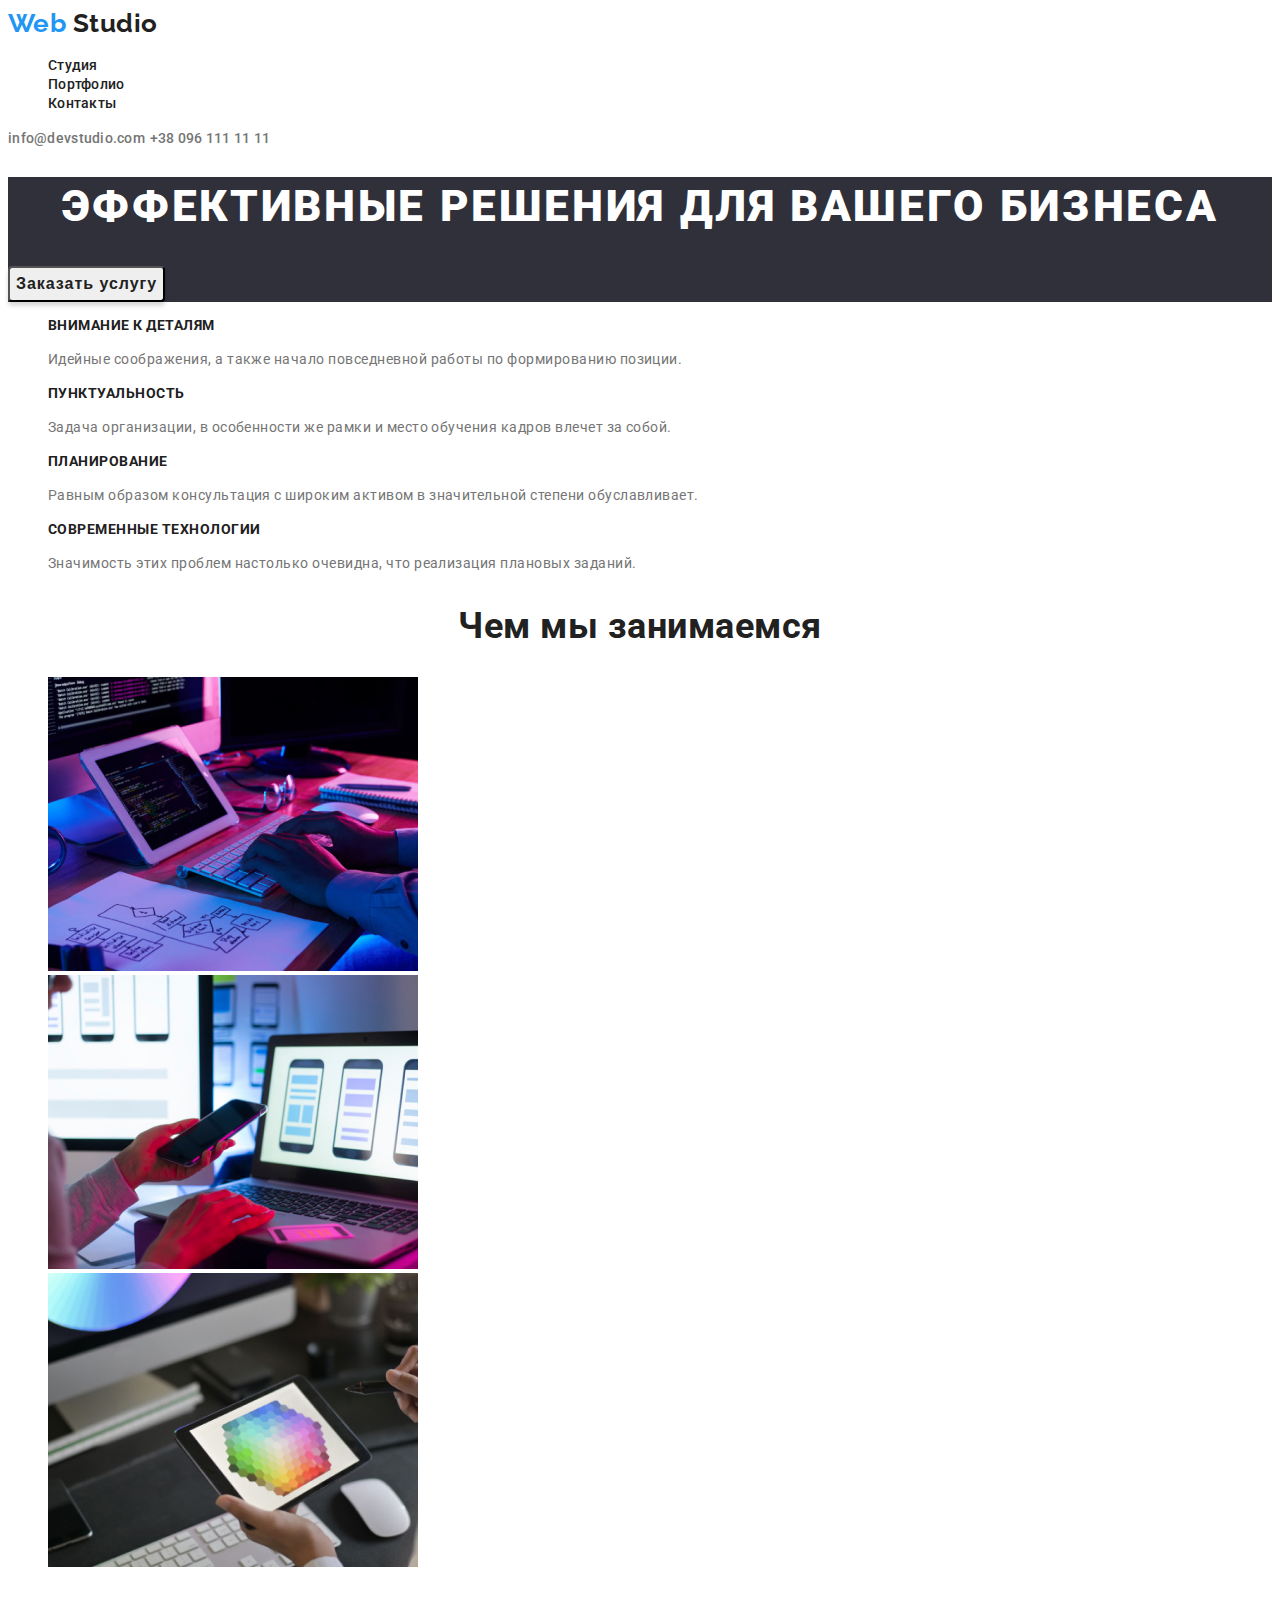
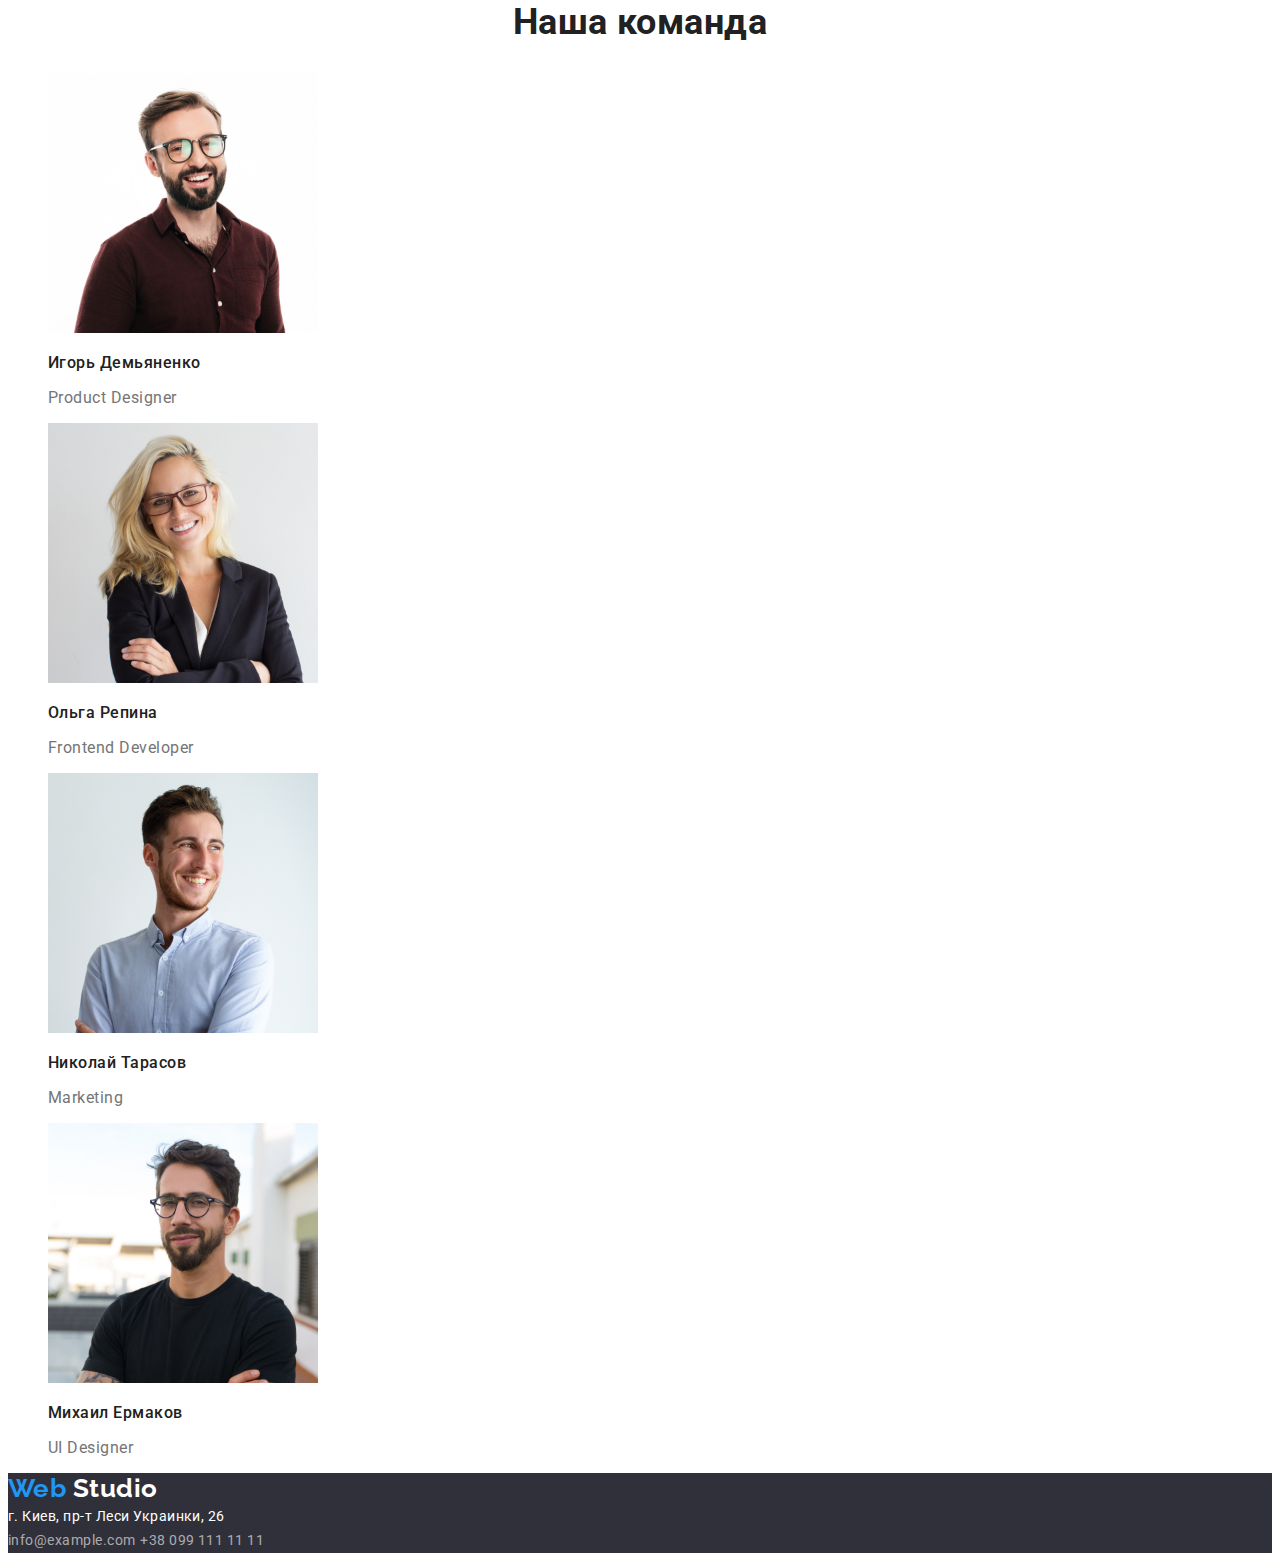
<file: index.html>
<!DOCTYPE html>
<html lang="ru">
<head>
    <meta charset="UTF-8">
    <meta name="viewport" content="width=device-width, initial-scale=1.0">
    <title>Document</title>
    <link rel="preconnect" href="https://fonts.gstatic.com">
    <link href="https://fonts.googleapis.com/css2?family=Raleway:wght@700&family=Roboto:wght@400;500;700&display=swap"
    rel="stylesheet">
    <link rel="stylesheet" href="./css/style.css">
</head>
<body>
<!--Шапка сайта-->   
    <header>
        <nav>
            <a href="index.html" class="logo">
                <span class="logo-accent">Web</span>
                <span>Studio</span></a>
            <ul class="site-nav">
                <li><a href="./index.html" class="link current">Студия</a></li>
                <li><a href="./portfolio.html" class="link">Портфолио</a></li>
                <li><a href="#" class="link">Контакты</a></li>
            </ul>
        </nav>
            <address class="address-nav">
                <a href="mailto:info@devstudio.com">info@devstudio.com</a>
                <a href="tel:+380961111111">+38 096 111 11 11</a>
            </address>
            
        

    </header>
    <main>
<!--Верхняя секция-->        
        <section class="hero">
            <h1>Эффективные решения для вашего бизнеса</h1>
            <button type="button" class="button">Заказать услугу</button>
        </section>
<!--Секция особенностей-->        
        <section class="section">
            <h2 class="visually-hidden">Особенности</h2>
            <ul class="features">
                <li><h3>Внимание к деталям</h3>
                <p>Идейные соображения, а также начало повседневной работы по формированию позиции.</p></li>
                <li><h3>Пунктуальность</h3>
                <p>Задача организации, в особенности же рамки и место обучения кадров влечет за собой.</p></li>
                <li><h3>Планирование</h3>
                <p>Равным образом консультация с широким активом в значительной степени обуславливает.</p></li>
                <li><h3>Современные технологии</h3>
                <p>Значимость этих проблем настолько очевидна, что реализация плановых заданий.</p></li>
            </ul>
        </section>
<!--Секция сфер деятельности-->
        <section class="section">
            <h2 class="section-title">Чем мы занимаемся</h2>
            <ul>
                <li><img src="./images/coding.jpg" alt="Разработка веб" width="370" height="294"></li>
                <li><img src="./images/mobileaps.jpg" alt="Адаптивность" width="370" height="294"></li>
                <li><img src="./images/interface.jpg" alt="Адаптивность" width="370" height="294"></li>

            </ul>
        </section>     
<!--Секция наша команда-->   
        <section class="section">
            <h2 class="section-title">Наша команда</h2>
            <ul class="team">
                <li><img src="./images/igor.jpg" alt="дизайнер продукта" width="270" height="260">
                    <h3>Игорь Демьяненко</h3>
                    <p>Product Designer</p>
                </li>
                <li><img src="./images/olga.jpg" alt="фронтенд-разработчик" width="270" height="260">
                    <h3>Ольга Репина</h3>
                    <p>Frontend Developer</p>
                </li>
                <li><img src="./images/nikola.jpg" alt="маркетинг" width="270" height="260">
                    <h3>Николай Тарасов</h3>
                    <p>Marketing</p>
                </li>
                <li><img src="./images/miho.jpg" alt="дизайнер интерфейса" width="270" height="260">
                    <h3>Михаил Ермаков</h3>
                    <p>UI Designer</p>
                </li>
            </ul>
        </section>
    </main>
<!--Подвал-->    
    <footer class="footer">
        <a href="index.html" class="logo">
            <span class="logo-accent">Web</span>
            <span class="logo-regular">Studio</span></a>
        <address class="address-footer">
            
            <a class="address-map" href="https://goo.gl/maps/RxFBM79pDtVXAwZK7">г. Киев, пр-т Леси Украинки, 26 <br></a>
            <a class="addres-mailto" href="mailto:info@example.com">info@example.com</a>
            <a class="addres-tel" href="tel:+380991111111">+38 099 111 11 11</a>
        </address>
    </footer>
</body>
</html>
</file>
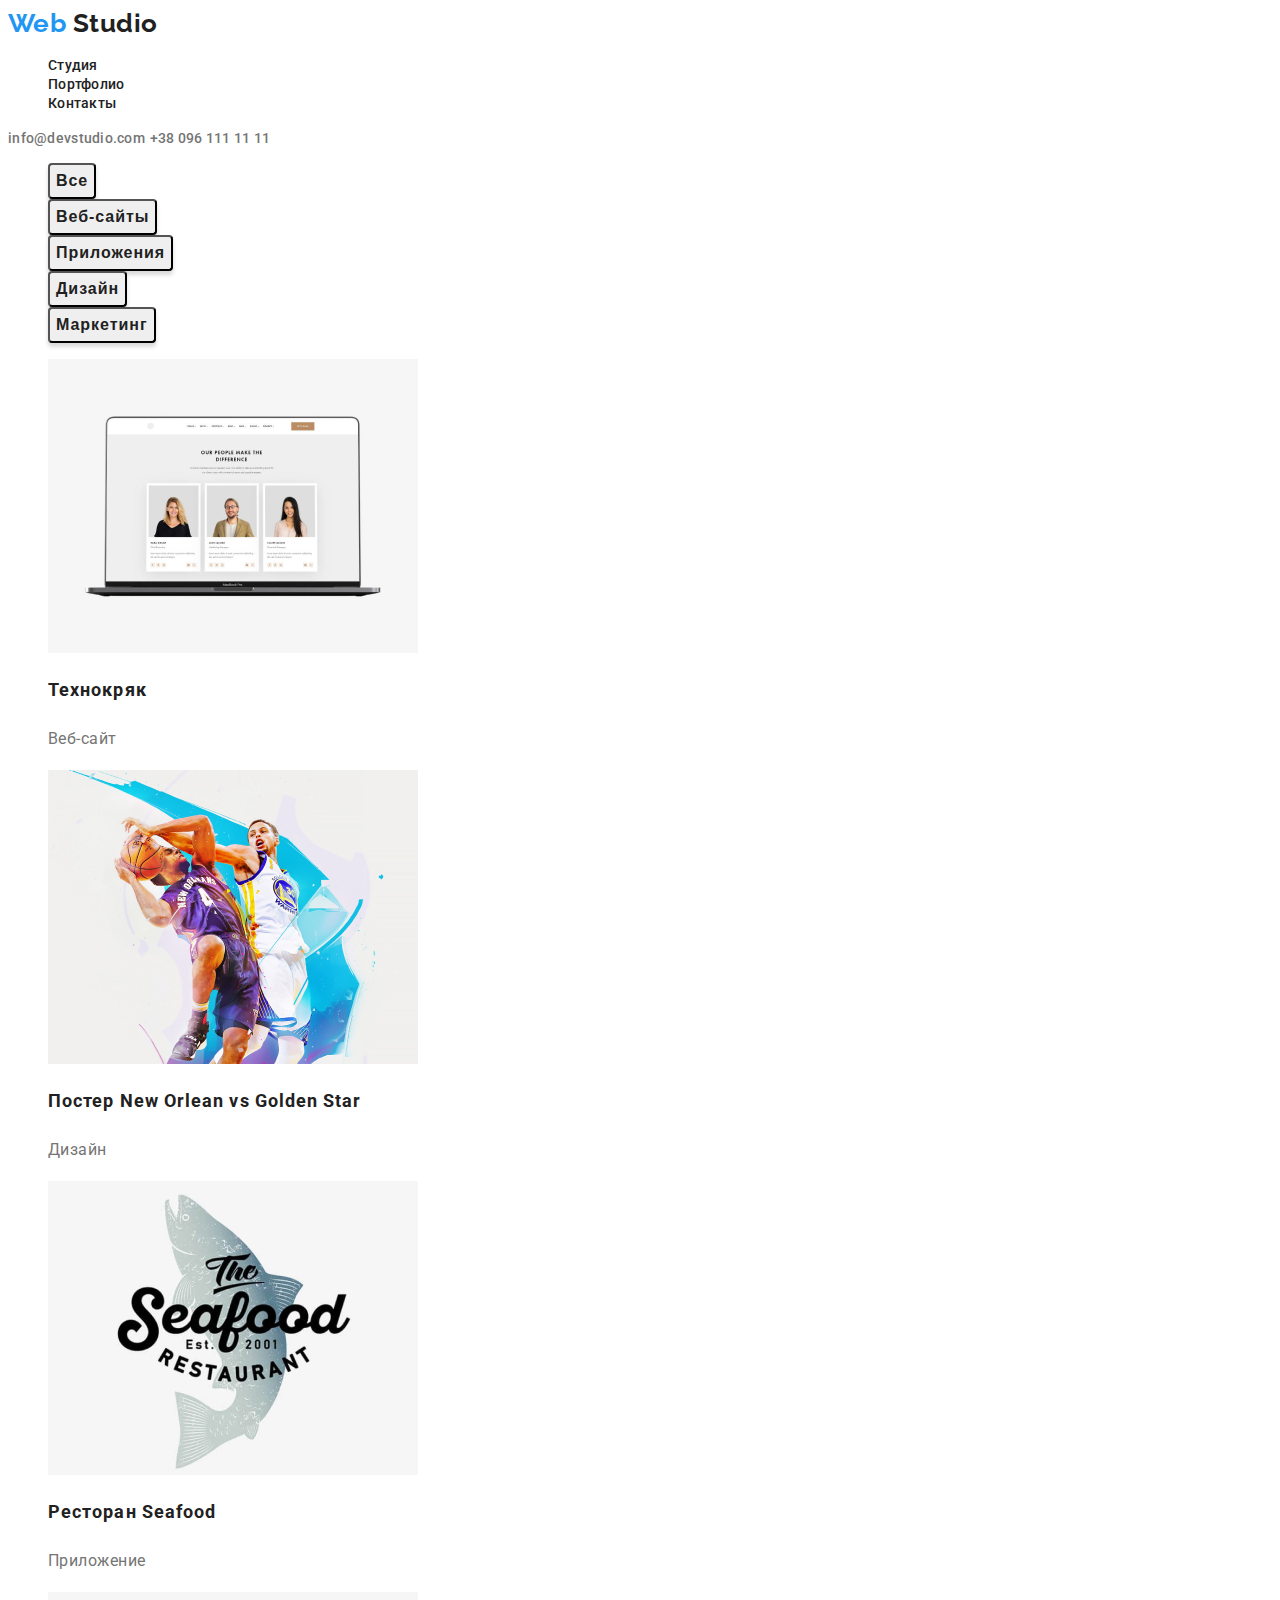
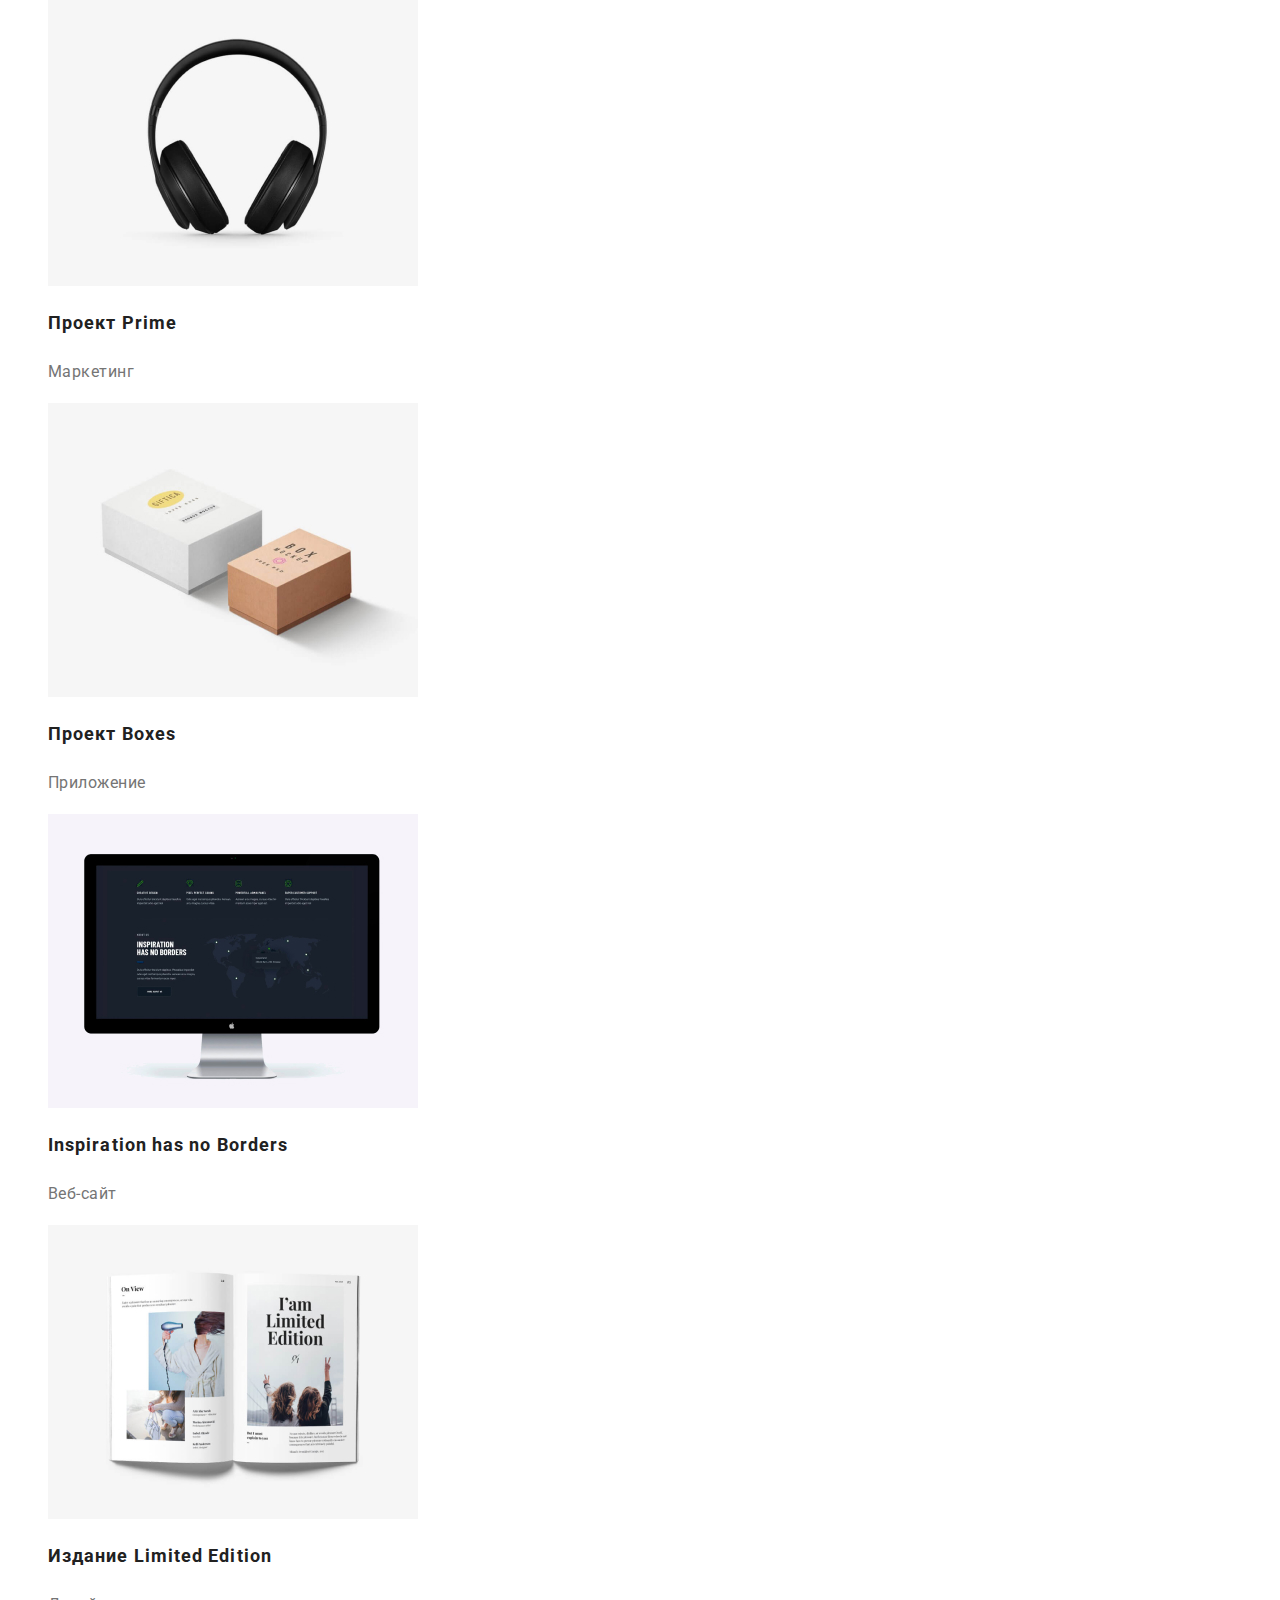
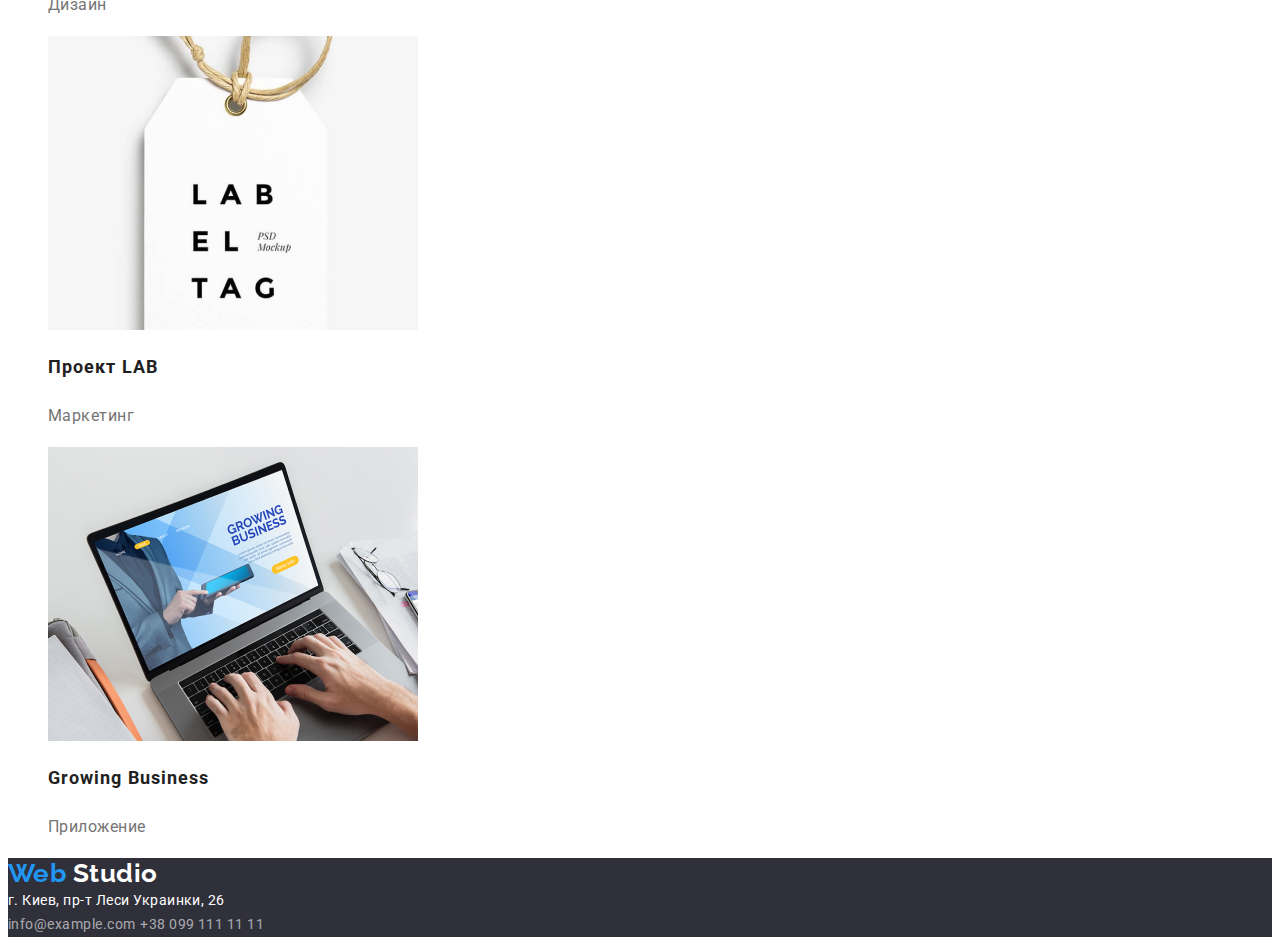
<file: portfolio.html>
<!DOCTYPE html>
<html lang="ru">

<head>
    <meta charset="UTF-8">
    <meta name="viewport" content="width=device-width, initial-scale=1.0">
    <title>Document</title>
    <link rel="preconnect" href="https://fonts.gstatic.com">
    <link href="https://fonts.googleapis.com/css2?family=Raleway:wght@700&family=Roboto:wght@400;500;700&display=swap"
        rel="stylesheet">
    <link rel="stylesheet" href="./css/style.css">
</head>

<body>
    <!--Шапка сайта-->
    <header>
        <nav>
            <a href="portfolio.html" class="logo">
                <span class="logo-accent">Web</span>
                <span>Studio</span></a>
            <ul class="site-nav">
                <li><a href="./index.html" class="link">Студия</a></li>
                <li><a href="./portfolio.html" class="link current">Портфолио</a></li>
                <li><a href="#" class="link">Контакты</a></li>
            </ul>
        </nav>
        <address class="address-nav">
            <a href="mailto:info@devstudio.com">info@devstudio.com</a>
            <a href="tel:+380961111111">+38 096 111 11 11</a>
        </address>



    </header>
    <main>
        <section class="examples-works">
            <h1 class="visually-hidden">Портфолио</h1>
    <ul>
        <li><button type="button" class="button">Все</button></li>
        <li><button type="button" class="button">Веб-сайты</button></li>
        <li><button type="button" class="button">Приложения</button></li>
        <li><button type="button" class="button">Дизайн</button></li>
        <li><button type="button" class="button">Маркетинг</button></li>
    </ul>
    <ul>
        <li>
            <img src="./images/img-port1.jpg" alt="Ноутбук">
            <h2>Технокряк</h2>
            <p>Веб-сайт</p>
        </li>
        <li>
            <img src="./images/img-port2.jpg" alt="<Баскетбол">
            <h2>Постер New Orlean vs Golden Star</h2>
            <p>Дизайн</p>
        </li>
        <li>
            <img src="./images/img-port3.jpg" alt="Ресторан Seafood">
            <h2>Ресторан Seafood</h2>
            <p>Приложение</p>
        </li>
        <li>
            <img src="./images/img-port4.jpg" alt="Наушнки">
            <h2>Проект Prime</h2>
            <p>Маркетинг</p>
        </li>
        <li>
            <img src="./images/img-port5.jpg" alt="Коробки">
            <h2>Проект Boxes</h2>
            <p>Приложение</p>
        </li>
        <li>
            <img src="./images/img-port6.jpg" alt="Дизайн на мониторе">
            <h2>Inspiration has no Borders</h2>
            <p>Веб-сайт</p>
        </li>
        <li>
            <img src="./images/img-port7.jpg" alt="Лимитированая книга">
            <h2>Издание Limited Edition</h2>
            <p>Дизайн</p>
        </li>
        <li>
            <img src="./images/img-port8.jpg" alt="Tag метки">
            <h2>Проект LAB</h2>
            <p>Маркетинг</p>
        </li>
        <li>
            <img src="./images/img-port9.jpg" alt="Приложение на ноутбуке">
            <h2>Growing Business</h2>
            <p>Приложение</p>
        </li>

    </ul>
        </section>
    </main>
    <!--Подвал-->
    <footer class="footer">
        <a href="index.html" class="logo">
            <span class="logo-accent">Web</span>
            <span class="logo-regular">Studio</span></a>
        <address class="address-footer">
    
            <a class="address-map" href="https://goo.gl/maps/RxFBM79pDtVXAwZK7">г. Киев, пр-т Леси Украинки, 26 <br></a>
            <a class="addres-mailto" href="mailto:info@example.com">info@example.com</a>
            <a class="addres-tel" href="tel:+380991111111">+38 099 111 11 11</a>
        </address>
    </footer>
    </body>
    
    </html>
</file>
<file: css/style.css>
/* цвет основного текста #757575*/
/* вторичный цвет текста #212121 */
/* цвет акцента 2196f3*/
/* фон белый  */
:root {
  --primary-text-color: #757575;
  --title-text-color: #212121;
  --accent-color: #2196f3;
  --primary-white-color: #ffffff;
  --second-background: #f5f4fa;
  --footer-background: #2f303a;
}
body {
  background-color: var(--primary-white-color);
  color: var(--primary-text-color);
  font-family: Roboto, sans-serif;
  letter-spacing: 0.03em;
}
body li {
  list-style-type: none;
}
li a {
  text-decoration: none;
}
.logo {
  font-family: Raleway, sans-serif;
  font-weight: bold;
  font-size: 26px;
  line-height: 1.2;
  color: var(--title-text-color);
}

.logo-accent,
.logo:hover {
  color: var(--accent-color);
}
nav a,
.address-nav a {
  text-decoration: none;
}
.site-nav .link:hover,
.site-nav .link:focus,
.site-nav .current:visited {
  color: var(--accent-color);
}
/* Site nav */
.site-nav .link {
  font-weight: 500;
  font-size: 14px;
  line-height: 1.14;
  letter-spacing: 0.02em;
  color: var(--title-text-color);
}
.site-nav .link:hover,
.site-nav .link:focus,
.site-nav .current:visited {
  color: var(--accent-color);
}
.address-nav a {
  color: var(--primary-text-color);
  font-weight: 500;
  font-size: 14px;
  line-height: 1.14;
  letter-spacing: 0.02em;
  font-style: normal;
}
.address-nav a:hover,
.address-nav a:focus {
  color: var(--accent-color);
}
/* h1 Заголовок h1 */
.hero {
  color: var(--primary-white-color);
  background-color: #2f303a;
}
h1 {
  font-weight: 900;
  font-size: 44px;
  line-height: 1.36;
  text-align: center;
  letter-spacing: 0.06em;
  text-transform: uppercase;
}
.button {
  box-shadow: 0px 4px 4px rgba(0, 0, 0, 0.15);
  border-radius: 4px;
  color: var(--title-text-color);
  font-weight: 700;
  font-size: 16px;
  line-height: 1.875;
  text-align: center;
  letter-spacing: 0.06em;
}
.button:hover,
.button:focus {
  color: var(--primary-white-color);
  background-color: var(--accent-color);
  text-decoration: none;
}

/* Особенности */
.visually-hidden {
  position: absolute;
  width: 1px;
  height: 1px;
  margin: -1px;
  border: 0;
  padding: 0;

  white-space: nowrap;
  clip-path: inset(100%);
  clip: rect(0 0 0 0);
  overflow: hidden;
}
.features h3 {
  color: var(--title-text-color);
  font-weight: 700;
  font-size: 14px;
  line-height: 1.14;
  text-transform: uppercase;
}
.features p {
  font-weight: 400;
  font-size: 14px;
  line-height: 1.71;
}
/* Сферы деятельности */
.section .section-title {
  color: var(--title-text-color);
  font-weight: 700;
  font-size: 36px;
  line-height: 1.17;
  text-align: center;
}
/* Секция наша команда */
.team h3 {
  color: var(--title-text-color);
  font-weight: 500;
  font-size: 16px;
  line-height: 1.19;
}
.team p {
  font-weight: 400;
  font-size: 16px;
  line-height: 1.19;
}
/* Футер */
.footer a {
  text-decoration: none;
}
.footer {
  background-color: var(--footer-background);
}
.logo-regular {
  color: var(--primary-white-color);
}
.address-footer {
  font-style: normal;
}
.address-map {
  color: var(--primary-white-color);
  font-size: 14px;
  line-height: 1.71;
}
.addres-mailto,
.addres-tel {
  font-size: 14px;
  line-height: 1.71;
  color: rgba(255, 255, 255, 0.6);
}
.examples-works h2 {
  font-weight: 700;
  font-size: 18px;
  line-height: 2;
  letter-spacing: 0.06em;
  color: var(--title-text-color);
}
.examples-works p {
  font-family: Roboto;
  font-weight: 400;
  font-size: 16px;
  line-height: 1.875;
  letter-spacing: 0.03em;
  color: var(--primary-text-color);
}
</file>
